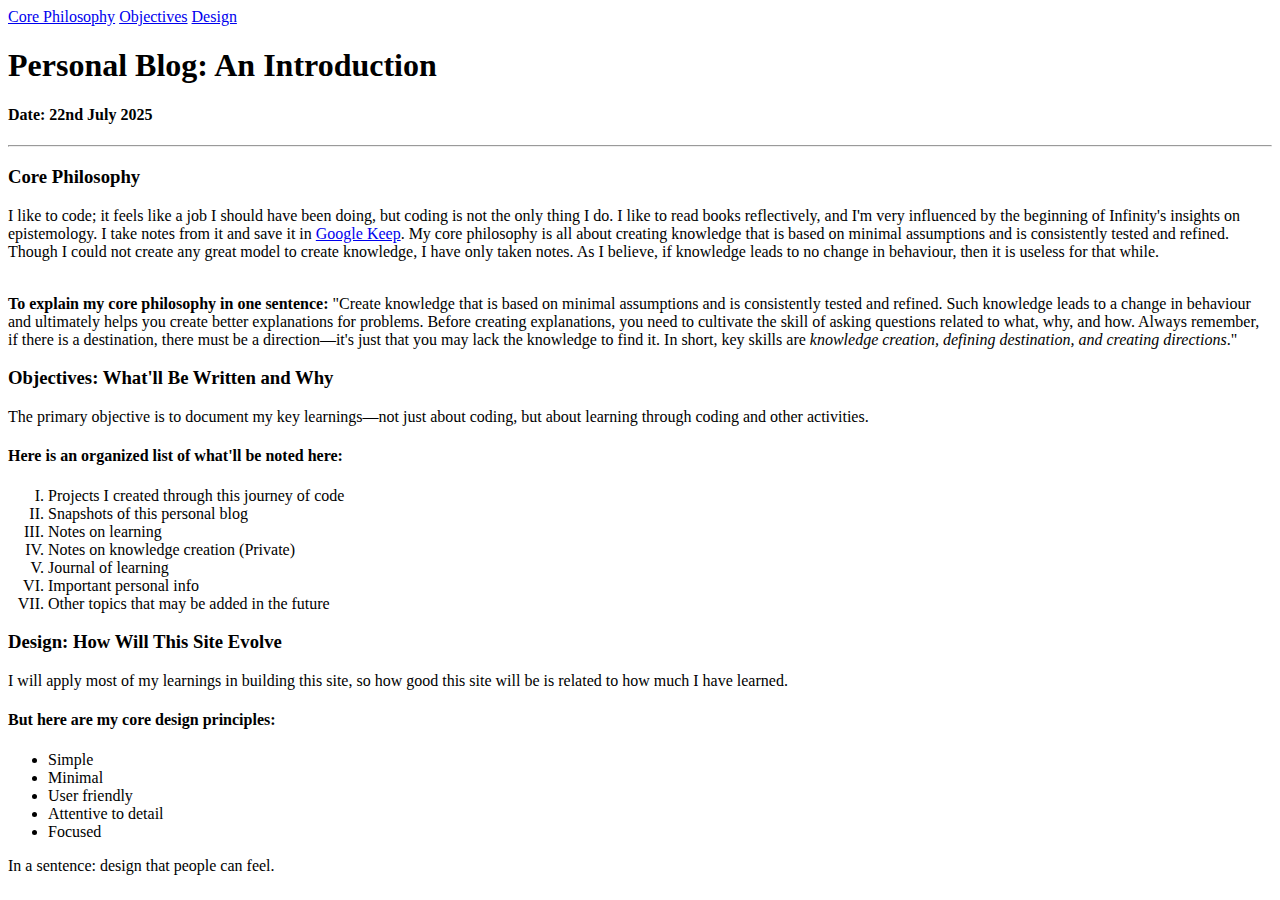
<file: Index.html>
<!DOCTYPE html>
<html lang="en">
<head>
    <title>Plan | Personal Blog Site Design</title>
    <meta charset="UTF-8">
</head>
<body>
    <nav>
        <a href="#heading-1">Core Philosophy</a>
        <a href="#heading-2">Objectives</a>
        <a href="#heading-3">Design</a>
    </nav>
    <h1>Personal Blog: An Introduction</h1>
    <h4>Date: 22nd July 2025</h4>
    <hr>
    <div class="Core-philosophy">
        <h3 id="heading-1">Core Philosophy</h3>
        <p>I like to code; it feels like a job I should have been doing, but coding is not the only thing I do. I like to read books reflectively, and I'm very influenced by the beginning of Infinity's insights on epistemology. I take notes from it and save it in <a href="https://keep.google.com">Google Keep</a>. My core philosophy is all about creating knowledge that is based on minimal assumptions and is consistently tested and refined. Though I could not create any great model to create knowledge, I have only taken notes. As I believe, if knowledge leads to no change in behaviour, then it is useless for that while.</p>
        <p><br><b>To explain my core philosophy in one sentence: </b>"Create knowledge that is based on minimal assumptions and is consistently tested and refined. Such knowledge leads to a change in behaviour and ultimately helps you create better explanations for problems. Before creating explanations, you need to cultivate the skill of asking questions related to what, why, and how. Always remember, if there is a destination, there must be a direction—it's just that you may lack the knowledge to find it. In short, key skills are <i>knowledge creation, defining destination, and creating directions</i>."</p>
    </div>
    <div class="objectives">
        <h3 id="heading-2">Objectives: What'll Be Written and Why</h3>
        <p>The primary objective is to document my key learnings—not just about coding, but about learning through coding and other activities.</p>
        <h4>Here is an organized list of what'll be noted here:</h4>
        <ol type="I">
            <li>Projects I created through this journey of code</li>
            <li>Snapshots of this personal blog</li>
            <li>Notes on learning</li>
            <li>Notes on knowledge creation (Private)</li>
            <li>Journal of learning</li>
            <li>Important personal info</li>
            <li>Other topics that may be added in the future</li>
        </ol>
    </div>
    <div class="Design">
        <h3 id="heading-3">Design: How Will This Site Evolve</h3>
        <p>I will apply most of my learnings in building this site, so how good this site will be is related to how much I have learned.</p>
        <h4>But here are my core design principles:</h4>
        <ul>
            <li>Simple</li>
            <li>Minimal</li>
            <li>User friendly</li>
            <li>Attentive to detail</li>
            <li>Focused</li>
        </ul>
        <p>In a sentence: design that people can feel.</p>
    </div>
</body>
</html>
</file>
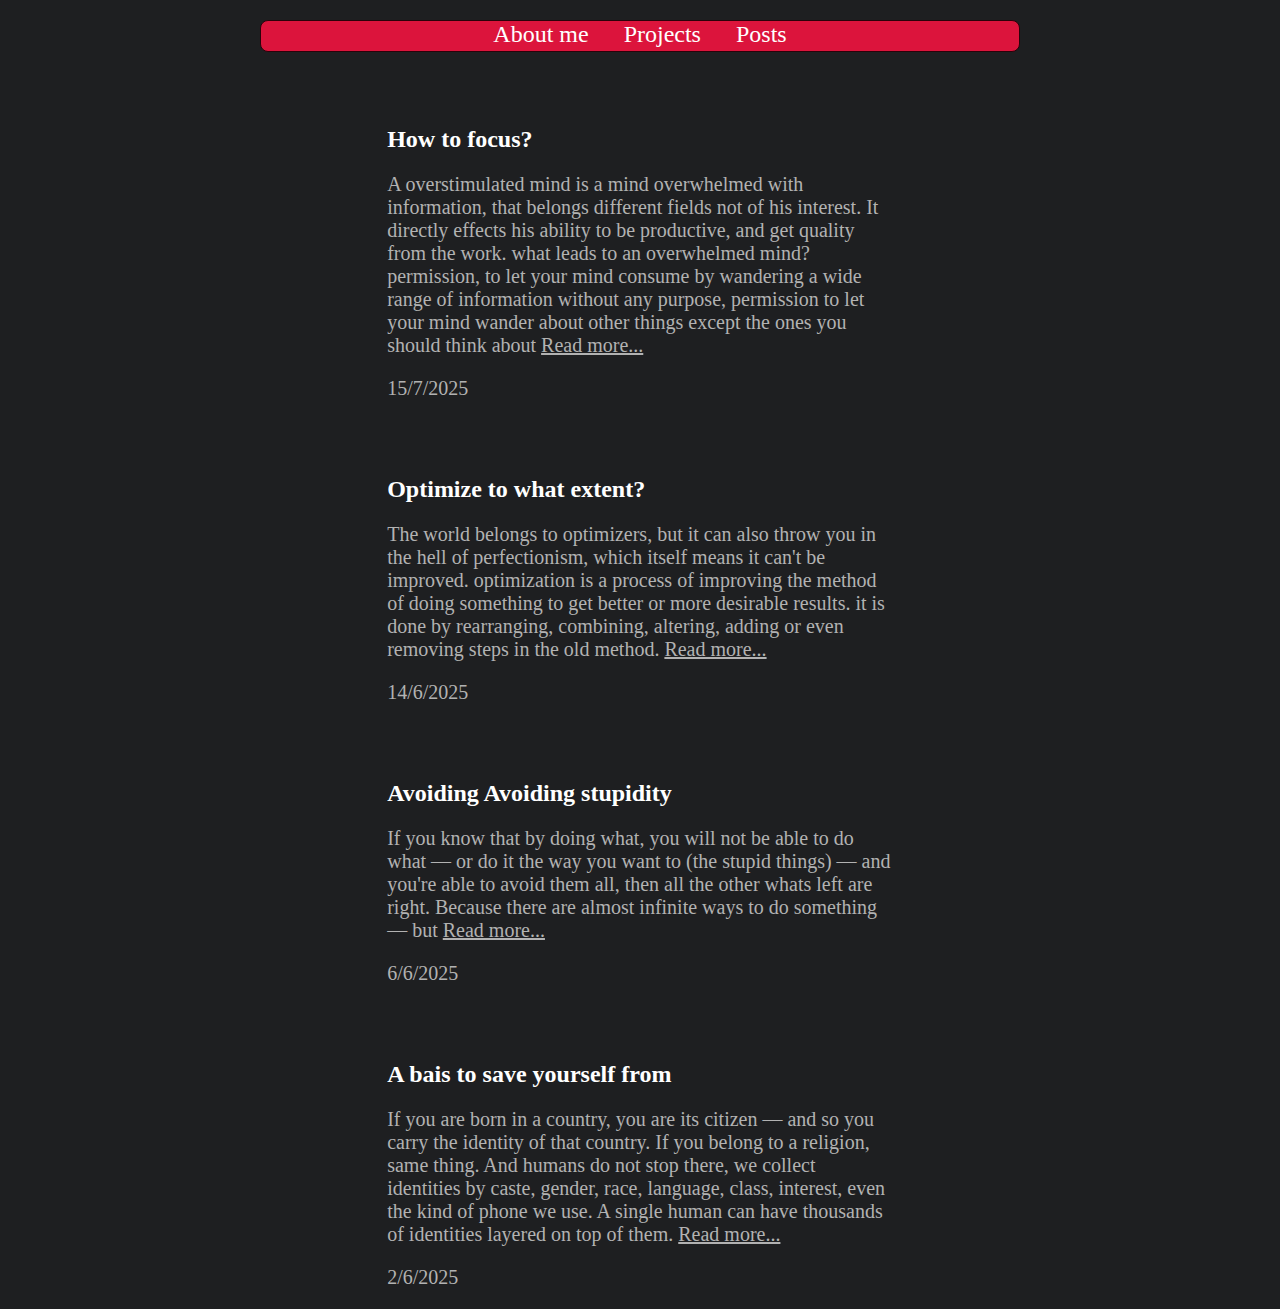
<file: index.html>
<!--THis porfolia site will contain navigation bar the heart, and body with divisions & articles-->
<!DOCTYPE html>
<html>
    <header>
        <title>Inayat</title>
        <link href="inayat.css" rel="stylesheet" />
    </header>
    <body>
        <head class="navigation"> <!-- This will contain the navigation bar -->
            <nav>
                <ul>
                    <li><a href="/about/">About me</a></li>
                    <li><a href="/projects/">Projects</a></li>
                    <li><a href="/">Posts</a></li>
                </ul>
            </nav>
        </head> <br /> <br /> <br />
        <div class="posts"> 
            <article id="focus"> 
                <h2><a class="heads-with-texts" href="/focus/">How to focus?</a></h2>
                <p> A overstimulated mind is a mind overwhelmed with information, that belongs different fields not of his interest. It directly effects his ability to be productive, and get quality from the work. what leads to an overwhelmed mind? permission, to let your mind consume by wandering a wide range of information without any purpose, permission to let your mind wander about other things except the ones you should think about  <a href="/focus/">Read more...</a></p>
                <p>15/7/2025</p>
            </article>
            <article id="optimization"> <br /><br />
                <h2><a class="heads-with-texts" href="/optimization/">Optimize to what extent?</a></h2>
                <p>The world belongs to optimizers, but it can also throw you in the hell of perfectionism, which itself means it can't be improved. optimization is a process of improving the method of doing something to get better or more desirable results. it is done by rearranging, combining, altering, adding or even removing steps in the old method.  <a href="/optimization/">Read more...</a></p>
                <p>14/6/2025</p>
            </article>
            <article id="Avoiding stupidity"> <br /><br />
                <h2><a class="heads-with-texts" href="/stupidity/">Avoiding Avoiding stupidity</a></h2>
                <p> If you know that by doing what, you will not be able to do what — or do it the way you want to (the stupid things) — and you're able to avoid them all, then all the other whats left are right. Because there are almost infinite ways to do something — but  <a href="/stupidity/">Read more...</a></p>
                <p>6/6/2025</p>
            </article>
            <article> <br /><br />
                <h2><a class="heads-with-texts" href="/identity/">A bais to save yourself from</a></h2>
                <p> If you are born in a country, you are its citizen — and so you carry the identity of that country. If you belong to a religion, same thing. And humans do not stop there, we collect identities by caste, gender, race, language, class, interest, even the kind of phone we use. A single human can have thousands of identities layered on top of them.  <a href="/identity/">Read more...</a></p>
                <p>2/6/2025</p>
            </article>
        </div>
    </body>
</html>
</file>
<file: inayat.css>
body {
    background-color: #1e1f21;
    color: white;
}

/* This selection controls How the unordered list that contains everything will apear */
nav > ul {
    list-style-type: none;
    margin: 0px; 
    padding: 0px;
    display: flex; 
    gap: 35px; 
    justify-content: center; 
    border: 1px solid #2b020aff;
    border-radius: 8px;
    background-color: crimson; 
    width: 60%;
    height: 30px; 
    margin: 0 auto;
}

nav {
    margin-top: 20px;
}

/* this selection controls the font and its size on list elements from unordered list */
nav > ul > li {
    font-family: 'Times New Roman', Times, serif;
    font-size: x-large;
}

/*This element controls the default colors of link text */
nav > ul > li > a {
    color: white;
    text-decoration: none;
}

.posts {
    text-align: left;
    width: 40%;
    margin: auto;
}

article > p {
    color: #b2b2b2ff;
    font-size: 20px;
}

.heads-with-texts {
    color: rgb(255, 255, 255, 1);
    text-decoration: none;
}

article > p > a {
    color: rgb(178, 178, 178);
}
</file>
